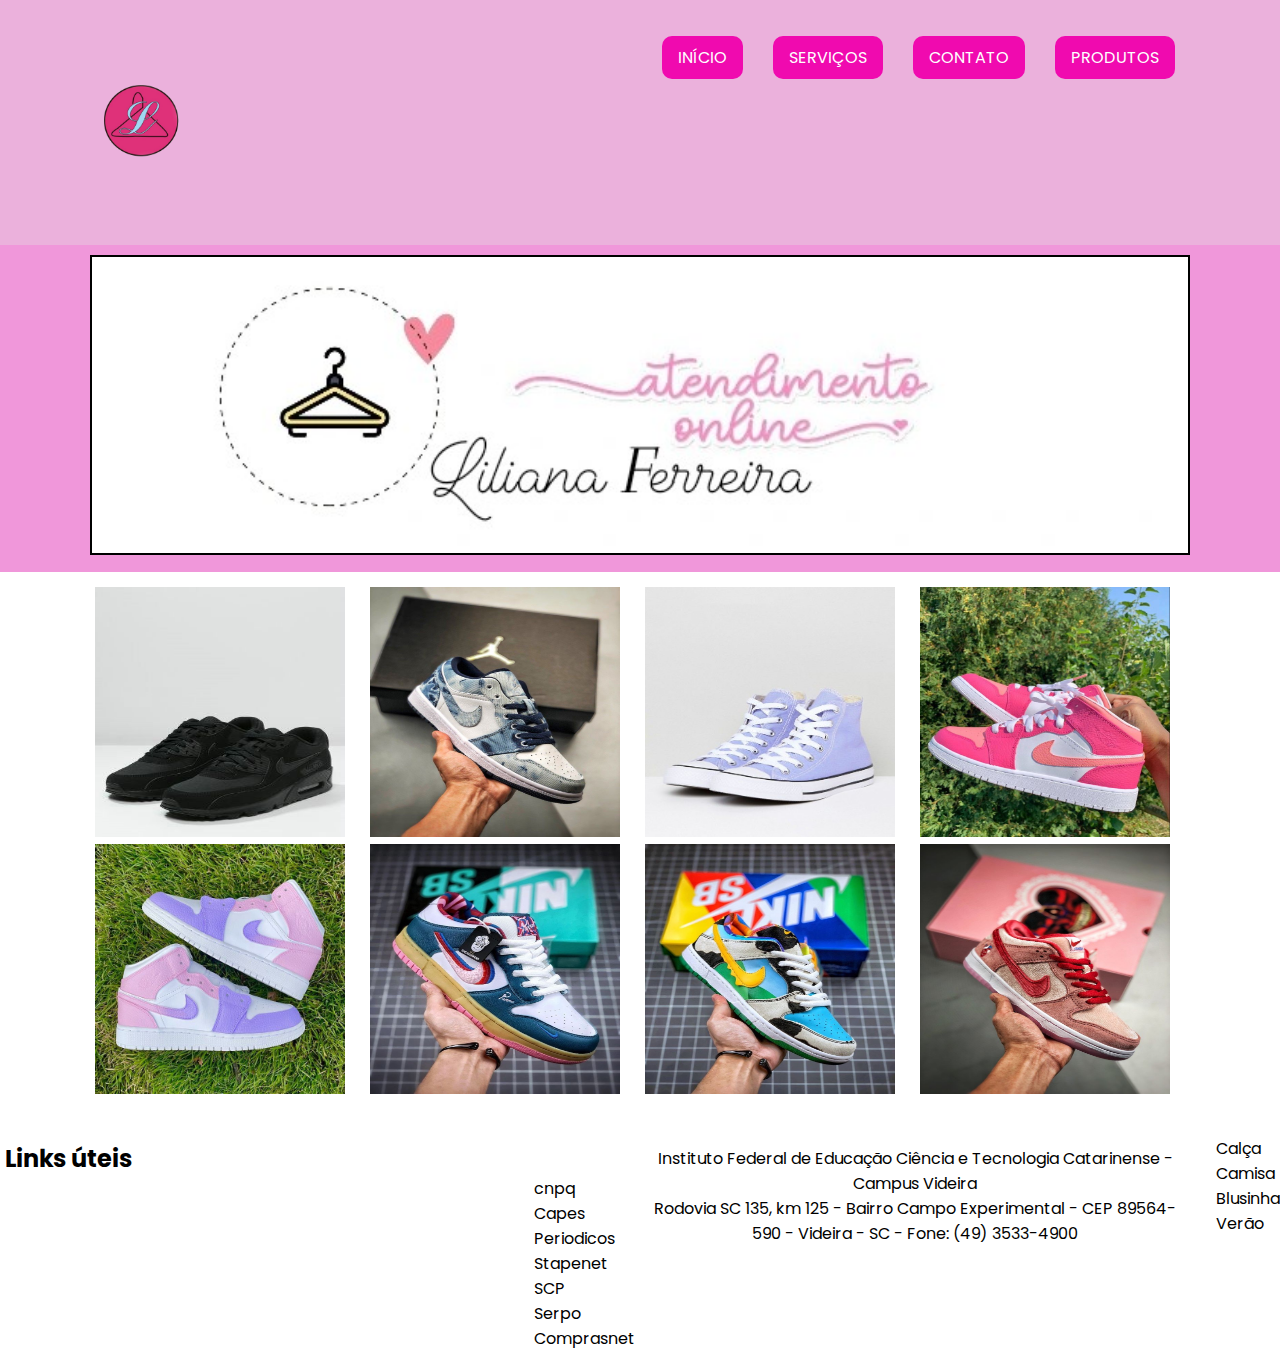
<file: index.html>
<!DOCTYPE html>
<html lang="en">
<head>
    <meta charset="UTF-8">
    <meta http-equiv="X-UA-Compatible" content="IE=edge">
    <meta name="viewport" content="width=device-width, initial-scale=1.0">
    <title>Projeto | Início</title>
    <link rel="stylesheet" href="css/estilos.css">
</head>
<body>
    <nav>
        <div class="container">
            <h1>
                <a href="img/logo PRONTA(1).png">
                    <img src="img/logo PRONTA(1).png" alt="Meu Logotipo">
                </a> 
            </h1>
            <ul>
                <li>
                    <a href="/">início</a>
                </li>
                <li>
                    <a href="servicos.html">serviços</a>
                </li>
                <li>
                    <a href="contato.html">contato</a>
                </li>
                <li>
                    <a href="produtos.html">Produtos</a>
                </li>
            </ul>
        </div>
    </nav>

    <header>      
        <div class="container clearfix">
                <img src="img/logo lili ferreira atendimento online.jpg" alt="roupas">
        </div>
    </header>

  <main>
    <div class="container clearfix">
        <div class="col-3">
                <img src="img/air max.jpg" class="look1 tamanhoimg">
                <img src="img/jordan roxo.jpg" class="look 2 tamanhoimg">
        </div>
        <div class="col-3">
                <img src="img/nike cinza e azul.jpg" class="look 3 tamanhoimg">
                <img src="img/nike sola caramelo.jpg" class="Look 4 tamanhoimg">
        </div>
        <div class="col-3">
                <img src="img/alls star lilás.jpg" class="Look 5 tamanhoimg">
                <img src="img/nike vaquinha.jpg" class="Look 6 tamanhoimg">
        </div>
        <div class="col-3">
                <img src="img/jordan rosa.jpg" class="Look 7 tamanhoimg">
                <img src="img/dunk rosa.jpg " class="Look 8 tamanhoimg">
        </div>
        
    </div>
</main>

    <footer> 
      <div class="container clearfix">
      </div class="col-6">  
            <ul>
               <li>Calça</li>
               <li>Camisa </li>
               <li>Blusinha</li>
               <li>Verão</li>
            </ul> 
        <div>
        <div class="col-6">
              <h2>Links úteis</h2>

         <ul>
                  <li>cnpq</li>
                 <li>Capes</li>
                 <li>Periodicos</li>
                 <li>Stapenet</li>
                 <li>SCP</li>
                 <li>Serpo</li>
                 <LI>Comprasnet</LI>
         </ul>
        </div>

         <div class="container clerafix center">
            <p>Instituto Federal de Educação Ciência e Tecnologia Catarinense - Campus Videira<p>
            <p>Rodovia SC 135, km 125 - Bairro Campo Experimental - CEP 89564-590 - Videira - SC - Fone: (49) 3533-4900</p>
         </div>
      </div>
    </footer>
</body>
</html>
</file>
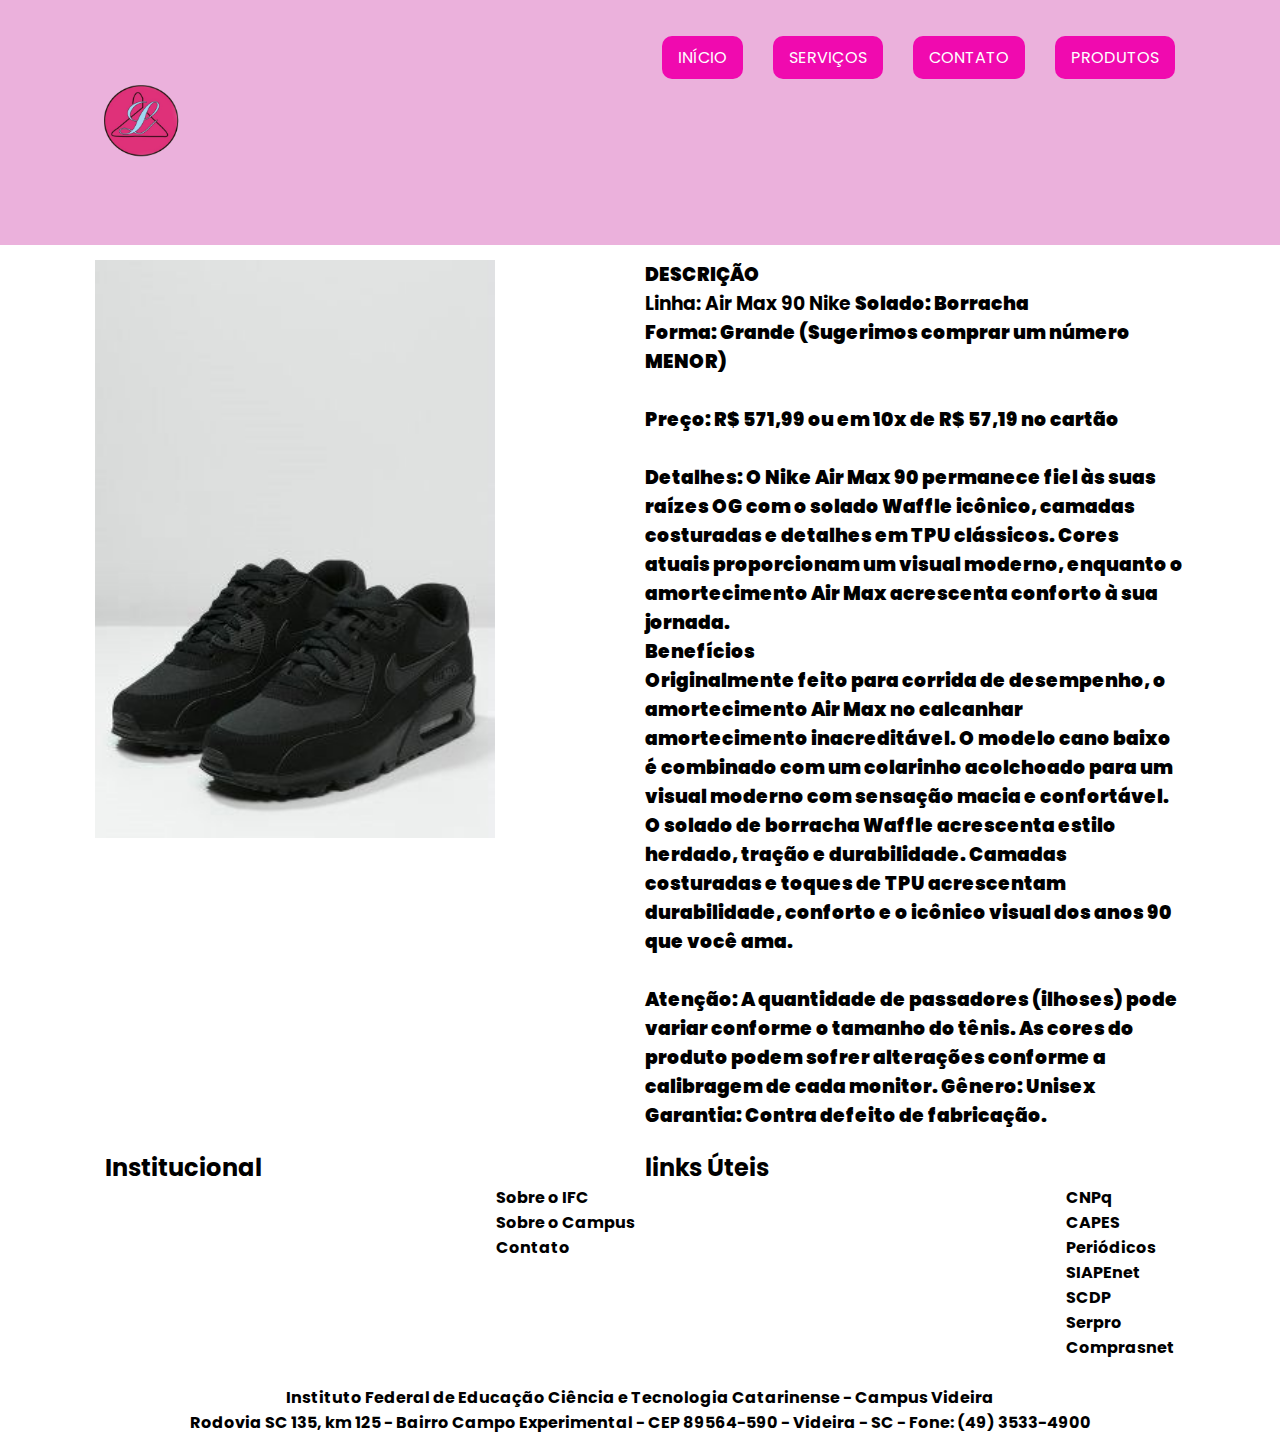
<file: air max preto.html>
<!DOCTYPE html>
<html lang="en">
<head>
    <meta charset="UTF-8">
    <meta http-equiv="X-UA-Compatible" content="IE=edge">
    <meta name="viewport" content="width=device-width, initial-scale=1.0">
    <title>Projeto | Início</title>
    <link rel="stylesheet" href="css/estilos.css">
</head>
<body>
    <nav>
        <div class="container">
            <h1>
                <a href="/">
                    <img src="img/logo PRONTA(1).png" alt="Meu Logotipo">
                </a> 
            </h1>
            <ul>
                <li>
                    <a href="/">início</a>
                </li>
                <li>
                    <a href="servicos.html">serviços</a>
                </li>
                <li>
                    <a href="contato.html">contato</a>
                </li>
                <li>
                    <a href="produtos.html">Produtos</a>
                </li>
            </ul>
        </div>
    </nav>
</nav>
<div class="container clearfix">
    <div class="col-6">
        <img src="img/air max.jpg" alt="air max"> </div>
        <main>
              <div class="col-6"> <strong> <h3><b>DESCRIÇÃO</b>
                   <br> Linha: Air Max 90 Nike
                   <b> Solado: Borracha</br>
                    Forma: Grande (Sugerimos comprar um número MENOR)</br>
                    <br>Preço: R$ 571,99
                    ou em 10x de R$ 57,19 no cartão  <br>
                    <br>Detalhes: O Nike Air Max 90 permanece fiel às suas raízes OG com o solado Waffle icônico, camadas costuradas e detalhes em TPU clássicos. Cores atuais proporcionam um visual moderno, enquanto o amortecimento Air Max acrescenta conforto à sua jornada.

                   <br>Benefícios</br>
                    Originalmente feito para corrida de desempenho, o amortecimento Air Max no calcanhar amortecimento inacreditável.
                    O modelo cano baixo é combinado com um colarinho acolchoado para um visual moderno com sensação macia e confortável.
                    O solado de borracha Waffle acrescenta estilo herdado, tração e durabilidade.
                    Camadas costuradas e toques de TPU acrescentam durabilidade, conforto e o icônico visual dos anos 90 que você ama. </br>
                    
                    <br>Atenção: A quantidade de passadores (ilhoses) pode variar conforme o tamanho do tênis. As cores do produto podem sofrer alterações conforme a calibragem de cada monitor.
                    Gênero: Unisex
                    Garantia: Contra defeito de fabricação.<br></h3></strong> </div> </main>
              <footer>

                <div class="container clearfix">
                    <div class="col-6">
                        <h2>Institucional</h2>
                        <ul>
                            <li>Sobre o IFC</li>
                            <li>Sobre o Campus</li>
                            <li>Contato</li>
                        </ul>
                    </div>
                    <div class="col-6">
                         <h2>links Úteis</h2>
                         <ul>
                            <li>CNPq</li>
                            <li>CAPES</li>
                            <li>Periódicos</li>
                            <li>SIAPEnet</li>
                            <li>SCDP</li>
                            <li>Serpro</li>
                            <li>Comprasnet</li>
                         </ul>
                    </div>
                </div>
        
                 <div class="container clearfix center">
                    <p>Instituto Federal de Educação Ciência e Tecnologia Catarinense - Campus Videira</p>
                    <p>Rodovia SC 135, km 125 - Bairro Campo Experimental - CEP 89564-590 - Videira - SC - Fone: (49) 3533-4900</p>
                </div>
            </footer> 
</body>
</file>
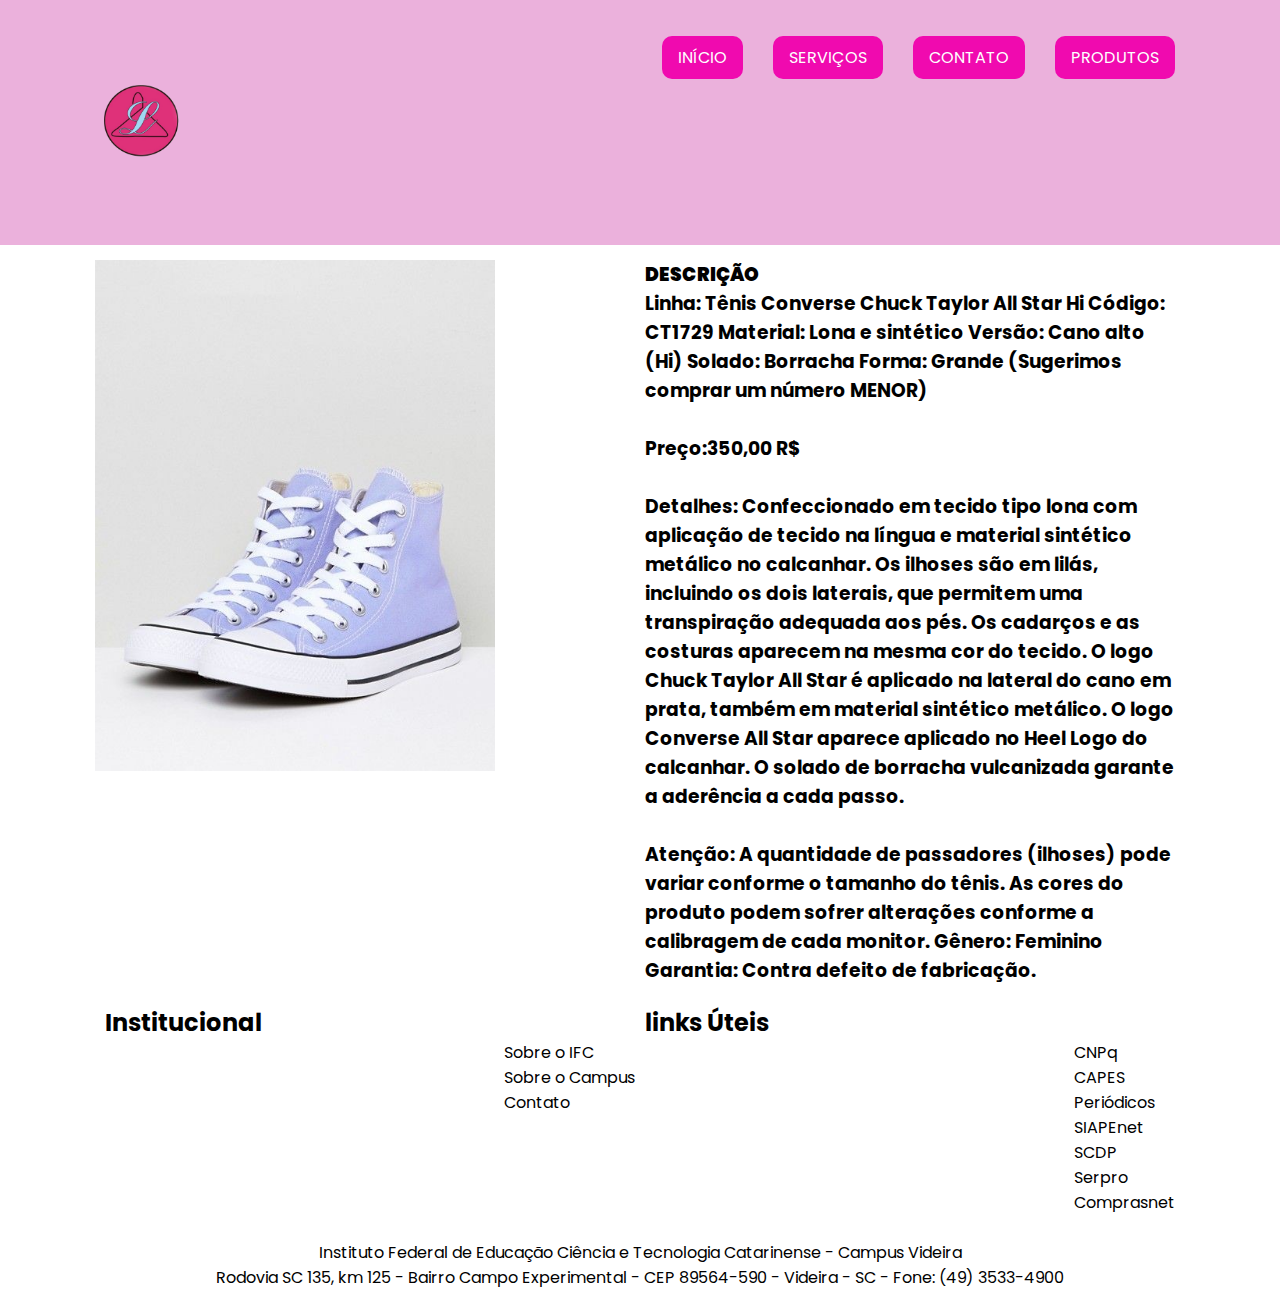
<file: alls star lilas.html>
<!DOCTYPE html>
<html lang="en">
<head>
    <meta charset="UTF-8">
    <meta http-equiv="X-UA-Compatible" content="IE=edge">
    <meta name="viewport" content="width=device-width, initial-scale=1.0">
    <title>Projeto | Início</title>
    <link rel="stylesheet" href="css/estilos.css">
</head>
<body>
    <nav>
        <div class="container">
            <h1>
                <a href="/">
                    <img src="img/logo PRONTA(1).png" alt="Meu Logotipo">
                </a> 
            </h1>
            <ul>
                <li>
                    <a href="/">início</a>
                </li>
                <li>
                    <a href="servicos.html">serviços</a>
                </li>
                <li>
                    <a href="contato.html">contato</a>
                </li>
                <li>
                    <a href="produtos.html">Produtos</a>
                </li>
            </ul>
        </div>
    </nav>
</nav>
<div class="container clearfix">
    <div class="col-6">
        <img src="img/alls star lilás.jpg" alt="alls star"> </div>
        <main>
              <div class="col-6"> <strong> <h3><b>DESCRIÇÃO</b>
                   <br> Linha: Tênis Converse Chuck Taylor All Star Hi
                    Código: CT1729
                    Material: Lona e sintético
                    Versão: Cano alto (Hi)
                    Solado: Borracha
                    Forma: Grande (Sugerimos comprar um número MENOR)</br>
                    <br>Preço:350,00 R$   <br>
                    <br>Detalhes: Confeccionado em tecido tipo lona com aplicação de tecido na língua e material sintético metálico no calcanhar. Os ilhoses são em lilás, incluindo os dois laterais, que permitem uma transpiração adequada aos pés. Os cadarços e as costuras aparecem na mesma cor do tecido. O logo Chuck Taylor All Star é aplicado na lateral do cano em prata, também em material sintético metálico. O logo Converse All Star aparece aplicado no Heel Logo do calcanhar. O solado de borracha vulcanizada garante a aderência a cada passo.</br>
                    
                    <br>Atenção: A quantidade de passadores (ilhoses) pode variar conforme o tamanho do tênis. As cores do produto podem sofrer alterações conforme a calibragem de cada monitor.
                    Gênero: Feminino
                    Garantia: Contra defeito de fabricação.<br></h3></strong> </div> </main>
              <footer>

                <div class="container clearfix">
                    <div class="col-6">
                        <h2>Institucional</h2>
                        <ul>
                            <li>Sobre o IFC</li>
                            <li>Sobre o Campus</li>
                            <li>Contato</li>
                        </ul>
                    </div>
                    <div class="col-6">
                         <h2>links Úteis</h2>
                         <ul>
                            <li>CNPq</li>
                            <li>CAPES</li>
                            <li>Periódicos</li>
                            <li>SIAPEnet</li>
                            <li>SCDP</li>
                            <li>Serpro</li>
                            <li>Comprasnet</li>
                         </ul>
                    </div>
                </div>
        
                 <div class="container clearfix center">
                    <p>Instituto Federal de Educação Ciência e Tecnologia Catarinense - Campus Videira</p>
                    <p>Rodovia SC 135, km 125 - Bairro Campo Experimental - CEP 89564-590 - Videira - SC - Fone: (49) 3533-4900</p>
                </div>
            </footer> 
</body>
</file>
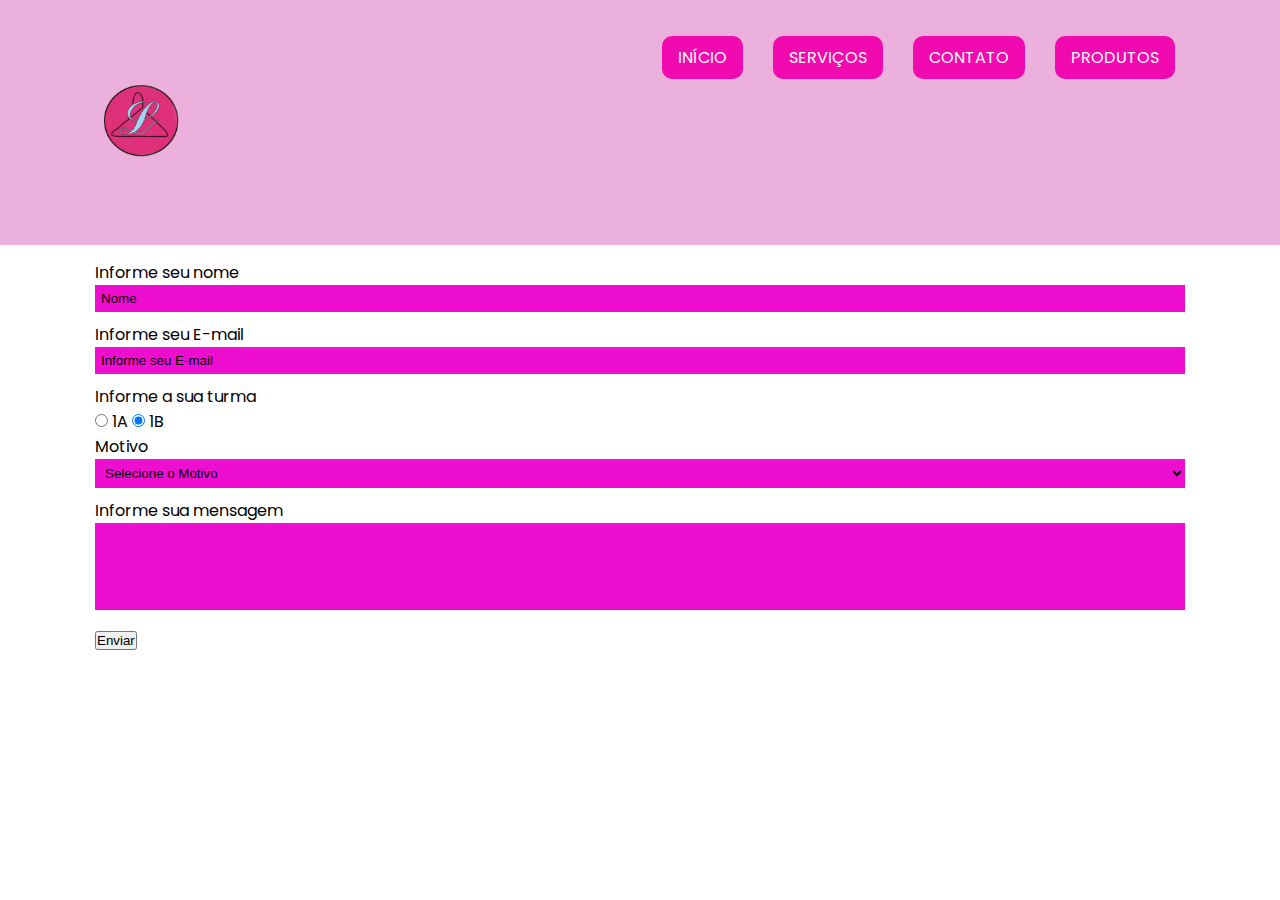
<file: contato.html>
<!DOCTYPE html>
<html lang="en">
<head>
    <meta charset="UTF-8">
    <meta http-equiv="X-UA-Compatible" content="IE=edge">
    <meta name="viewport" content="width=device-width, initial-scale=1.0">
    <title>Projeto | Início</title>
    <link rel="stylesheet" href="css/estilos.css">
</head>
<body>
    <nav>
        <div class="container">
            <h1>
                <a href="img/logo PRONTA(1).png">
                    <img src="img/logo PRONTA(1).png" alt="Meu Logotipo">
                </a> 
            </h1>
            <ul>
                <li>
                    <a href="/">início</a>
                </li>
                <li>
                    <a href="servicos.html">serviços</a>
                </li>
                <li>
                    <a href="contato.html">contato</a>
                </li>
                <li>
                    <a href="produtos.html">Produtos</a>
                </li>
            </ul>
        </div>
    </nav>
    <main>
        <div class="container clearfix">
            <div class="col-12">
                <forma>
                    <label for="nome"> Informe seu nome</label>
                    <input type="text" name="nome" id="nome"
                    placeholder="Nome" required><br>
    
                    <label for="email">Informe seu E-mail</label>
                    <input type="email" name="email" id="email"
                    placeholder="Informe seu E-mail" required="true"><br>
    
                    <label>Informe a sua turma</label>
                    <div class="form-group">
                        <input type="radio" name="turma" id="turma_1A"
                        value="1A" checked>
                        <label for="turma_1A">1A</label>
                        <input type="radio" name="turma" id="turma_1B"
                        value="1B" checked>
                        <label for="turma_1B">1B</label><br>
                    </div>
    
                    <label for="nome">Motivo</label>
                    <select name="motivo" id="motivo" required>
                        <option value="">Selecione o Motivo</option><br>
                        <option value="duvida">Dúvida</option>
                        <option value="sugestão">Sugestão</option>
                        <option value="problema">Relatar Problema</option>
                        <option value="outro">Outro</option><br>
                    </select>
    
                    <label for="mensagem"> Informe sua mensagem</label><br>
                    <textarea name="mensagem" id="mensagem" cols="10" rows="5"></textarea>
    
                    <button type="submit">
                        Enviar
                    </button>
                </forma>
            </div>
        </div>
    </main>
</body>
</html>
</file>
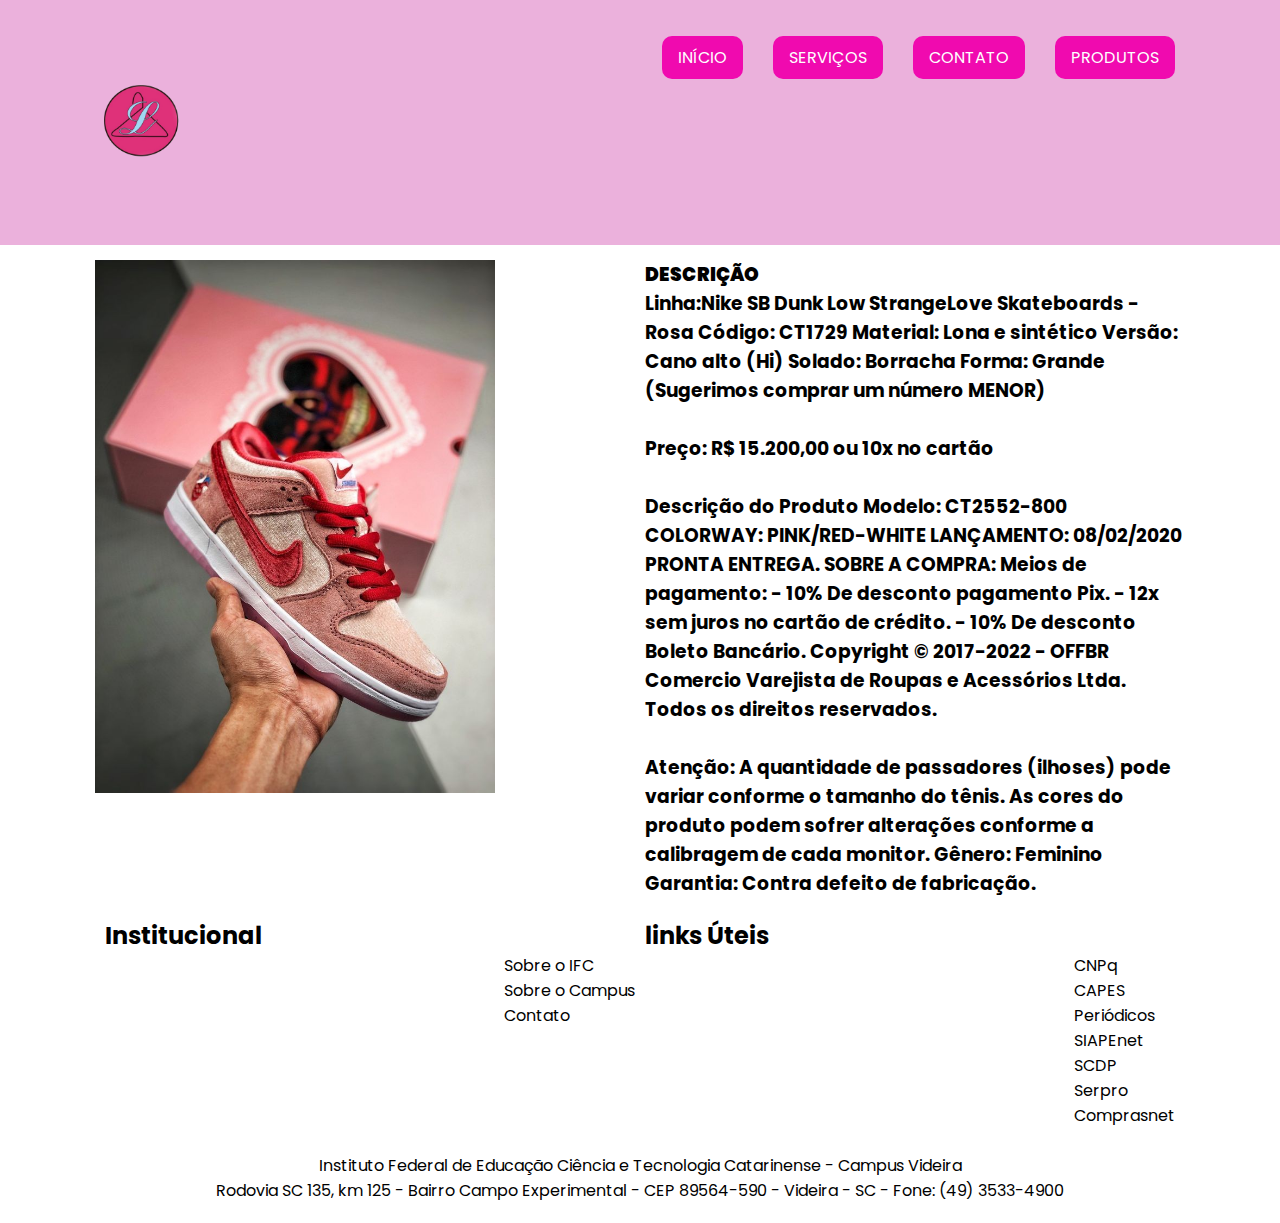
<file: dunk rosa.html>
<!DOCTYPE html>
<html lang="en">
<head>
    <meta charset="UTF-8">
    <meta http-equiv="X-UA-Compatible" content="IE=edge">
    <meta name="viewport" content="width=device-width, initial-scale=1.0">
    <title>Projeto | Início</title>
    <link rel="stylesheet" href="css/estilos.css">
</head>
<body>
    <nav>
        <div class="container">
            <h1>
                <a href="/">
                    <img src="img/logo PRONTA(1).png" alt="Meu Logotipo">
                </a> 
            </h1>
            <ul>
                <li>
                    <a href="/">início</a>
                </li>
                <li>
                    <a href="servicos.html">serviços</a>
                </li>
                <li>
                    <a href="contato.html">contato</a>
                </li>
                <li>
                    <a href="produtos.html">Produtos</a>
                </li>
            </ul>
        </div>
    </nav>
</nav>
<div class="container clearfix">
    <div class="col-6">
        <img src="img/dunk rosa.jpg" width="400px"> </div>
        <main>
              <div class="col-6"> <strong> <h3><b>DESCRIÇÃO</b>
                   <br> Linha:Nike SB Dunk Low StrangeLove Skateboards - Rosa 
                    Código: CT1729
                    Material: Lona e sintético
                    Versão: Cano alto (Hi)
                    Solado: Borracha
                    Forma: Grande (Sugerimos comprar um número MENOR)</br>
                    <br>Preço: R$ 15.200,00 ou 10x no cartão <br>
                    <br>Descrição do Produto
                    Modelo: CT2552-800
                    
                    COLORWAY: PINK/RED-WHITE
                    
                    LANÇAMENTO: 08/02/2020
                    
                    PRONTA ENTREGA.
                    
                    SOBRE A COMPRA:
                    
                    Meios de pagamento:
                    
                    - 10% De desconto pagamento Pix.
                    
                    - 12x sem juros no cartão de crédito.
                    
                    - 10% De desconto Boleto Bancário.
                    
                    Copyright © 2017-2022 - OFFBR Comercio Varejista de Roupas e Acessórios Ltda. Todos os direitos reservados.</br>
                    
                    <br>Atenção: A quantidade de passadores (ilhoses) pode variar conforme o tamanho do tênis. As cores do produto podem sofrer alterações conforme a calibragem de cada monitor.
                    Gênero: Feminino
                    Garantia: Contra defeito de fabricação.<br></h3></strong> </div> </main>
              <footer>

                <div class="container clearfix">
                    <div class="col-6">
                        <h2>Institucional</h2>
                        <ul>
                            <li>Sobre o IFC</li>
                            <li>Sobre o Campus</li>
                            <li>Contato</li>
                        </ul>
                    </div>
                    <div class="col-6">
                         <h2>links Úteis</h2>
                         <ul>
                            <li>CNPq</li>
                            <li>CAPES</li>
                            <li>Periódicos</li>
                            <li>SIAPEnet</li>
                            <li>SCDP</li>
                            <li>Serpro</li>
                            <li>Comprasnet</li>
                         </ul>
                    </div>
                </div>
        
                 <div class="container clearfix center">
                    <p>Instituto Federal de Educação Ciência e Tecnologia Catarinense - Campus Videira</p>
                    <p>Rodovia SC 135, km 125 - Bairro Campo Experimental - CEP 89564-590 - Videira - SC - Fone: (49) 3533-4900</p>
                </div>
            </footer> 
</body>
</file>
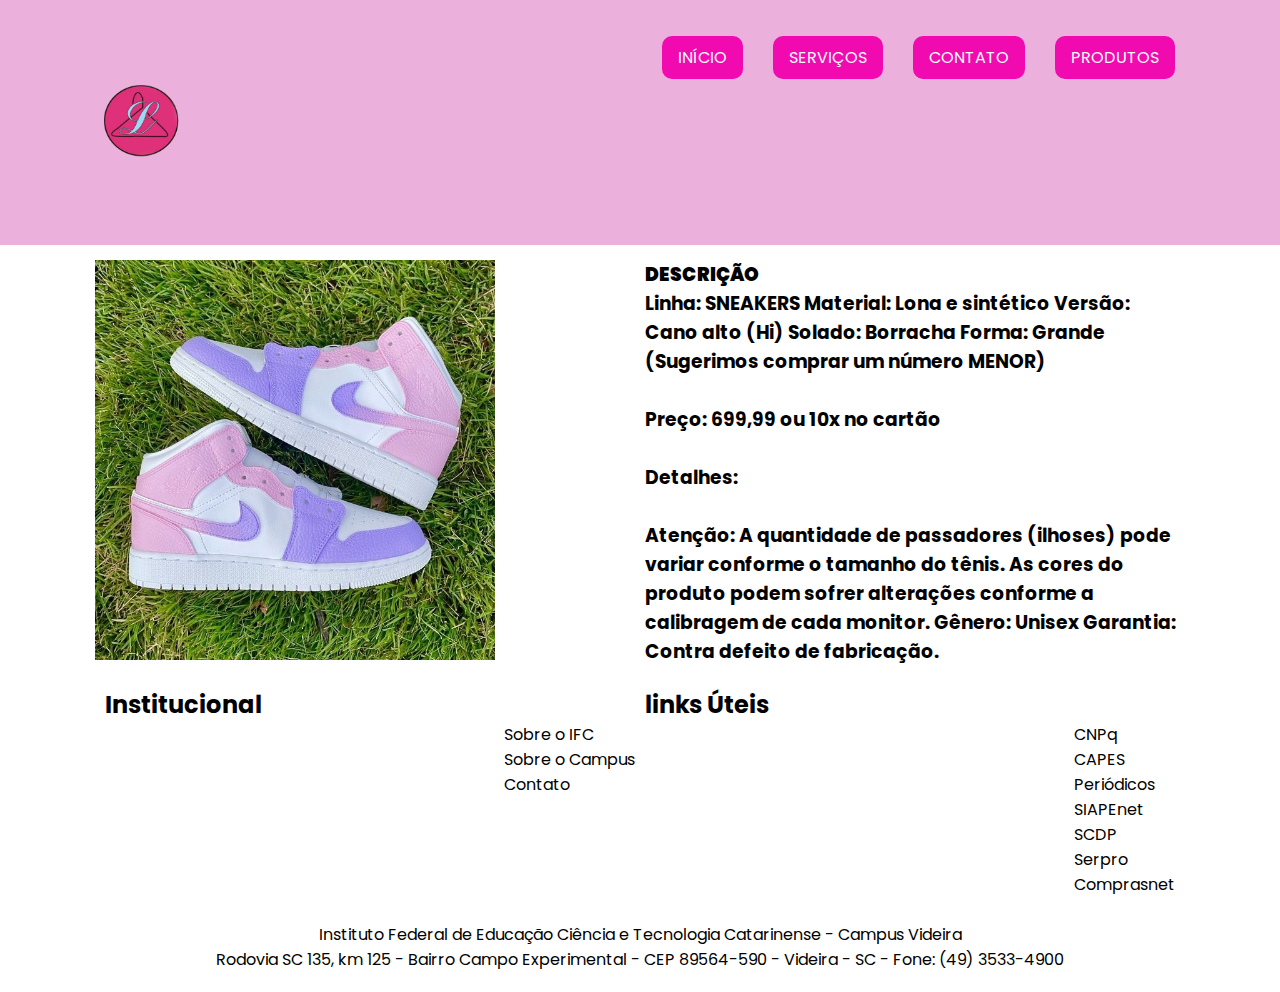
<file: jordan roxo.html>
<!DOCTYPE html>
<html lang="en">
<head>
    <meta charset="UTF-8">
    <meta http-equiv="X-UA-Compatible" content="IE=edge">
    <meta name="viewport" content="width=device-width, initial-scale=1.0">
    <title>Projeto | Início</title>
    <link rel="stylesheet" href="css/estilos.css">
</head>
<body>
    <nav>
        <div class="container">
            <h1>
                <a href="/">
                    <img src="img/logo PRONTA(1).png" alt="Meu Logotipo">
                </a> 
            </h1>
            <ul>
                <li>
                    <a href="/">início</a>
                </li>
                <li>
                    <a href="servicos.html">serviços</a>
                </li>
                <li>
                    <a href="contato.html">contato</a>
                </li>
                <li>
                    <a href="produtos.html">Produtos</a>
                </li>
            </ul>
        </div>
    </nav>
</nav>
<div class="container clearfix">
    <div class="col-6">
        <img src="img/jordan roxo.jpg" width="400px"> </div>
        <main>
              <div class="col-6"> <strong> <h3><b>DESCRIÇÃO</b>
                   <br> Linha: SNEAKERS
                    Material: Lona e sintético
                    Versão: Cano alto (Hi)
                    Solado: Borracha
                    Forma: Grande (Sugerimos comprar um número MENOR)</br>
                    <br>Preço: 699,99 ou 10x no cartão  <br>
                    <br>Detalhes:</br>
                    
                    <br>Atenção: A quantidade de passadores (ilhoses) pode variar conforme o tamanho do tênis. As cores do produto podem sofrer alterações conforme a calibragem de cada monitor.
                    Gênero: Unisex
                    Garantia: Contra defeito de fabricação.<br></h3></strong> </div> </main>
              <footer>

                <div class="container clearfix">
                    <div class="col-6">
                        <h2>Institucional</h2>
                        <ul>
                            <li>Sobre o IFC</li>
                            <li>Sobre o Campus</li>
                            <li>Contato</li>
                        </ul>
                    </div>
                    <div class="col-6">
                         <h2>links Úteis</h2>
                         <ul>
                            <li>CNPq</li>
                            <li>CAPES</li>
                            <li>Periódicos</li>
                            <li>SIAPEnet</li>
                            <li>SCDP</li>
                            <li>Serpro</li>
                            <li>Comprasnet</li>
                         </ul>
                    </div>
                </div>
        
                 <div class="container clearfix center">
                    <p>Instituto Federal de Educação Ciência e Tecnologia Catarinense - Campus Videira</p>
                    <p>Rodovia SC 135, km 125 - Bairro Campo Experimental - CEP 89564-590 - Videira - SC - Fone: (49) 3533-4900</p>
                </div>
            </footer> 
</body>
</file>
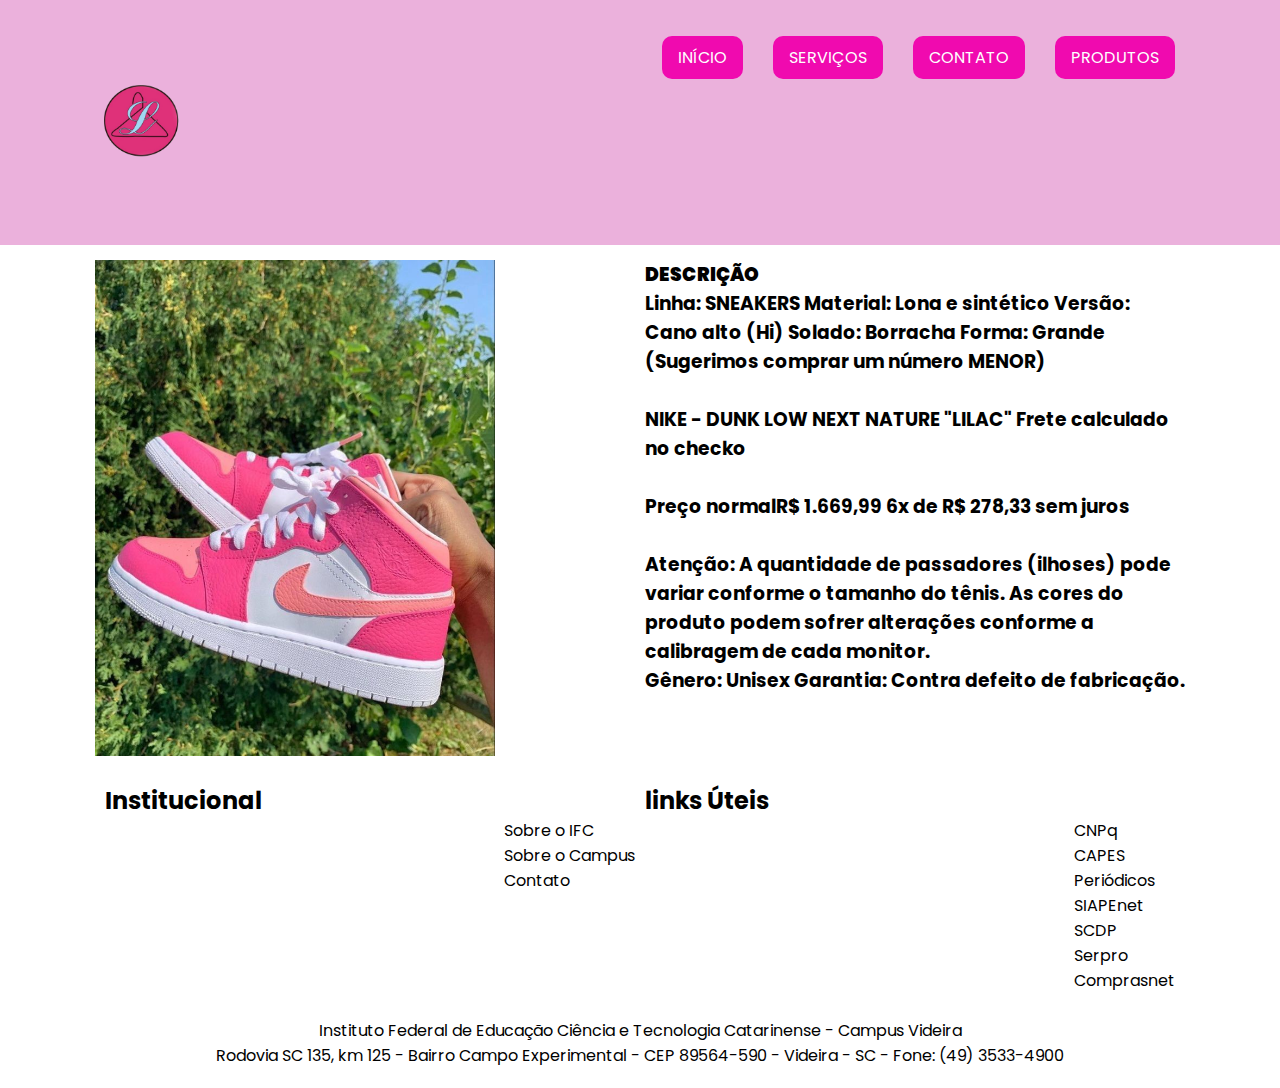
<file: jordan.html>
<!DOCTYPE html>
<html lang="en">
<head>
    <meta charset="UTF-8">
    <meta http-equiv="X-UA-Compatible" content="IE=edge">
    <meta name="viewport" content="width=device-width, initial-scale=1.0">
    <title>Projeto | Início</title>
    <link rel="stylesheet" href="css/estilos.css">
</head>
<body>
    <nav>
        <div class="container">
            <h1>
                <a href="/">
                    <img src="img/logo PRONTA(1).png" alt="Meu Logotipo">
                </a> 
            </h1>
            <ul>
                <li>
                    <a href="/">início</a>
                </li>
                <li>
                    <a href="servicos.html">serviços</a>
                </li>
                <li>
                    <a href="contato.html">contato</a>
                </li>
                <li>
                    <a href="produtos.html">Produtos</a>
                </li>
            </ul>
        </div>
    </nav>
</nav>
<div class="container clearfix">
    <div class="col-6">
        <img src="img/jordan rosa.jpg" width="400px"> </div>
        <main>
              <div class="col-6"> <strong> <h3><b>DESCRIÇÃO</b>
                   <br> Linha: SNEAKERS
                    Material: Lona e sintético
                    Versão: Cano alto (Hi)
                    Solado: Borracha
                    Forma: Grande (Sugerimos comprar um número MENOR)</br>
                    <br> NIKE - DUNK LOW NEXT NATURE "LILAC"
                    Frete calculado no checko <br>
                    <br>Preço normalR$ 1.669,99
                    6x de R$ 278,33 sem juros</br>
                    
                   <br>Atenção: A quantidade de passadores (ilhoses) pode variar conforme o tamanho do tênis. As cores do produto podem sofrer alterações conforme a calibragem de cada monitor.<br>
                    Gênero: Unisex
                    Garantia: Contra defeito de fabricação.<br></h3></strong> </div> </main>
              <footer>

                <div class="container clearfix">
                    <div class="col-6">
                        <h2>Institucional</h2>
                        <ul>
                            <li>Sobre o IFC</li>
                            <li>Sobre o Campus</li>
                            <li>Contato</li>
                        </ul>
                    </div>
                    <div class="col-6">
                         <h2>links Úteis</h2>
                         <ul>
                            <li>CNPq</li>
                            <li>CAPES</li>
                            <li>Periódicos</li>
                            <li>SIAPEnet</li>
                            <li>SCDP</li>
                            <li>Serpro</li>
                            <li>Comprasnet</li>
                         </ul>
                    </div>
                </div>
        
                 <div class="container clearfix center">
                    <p>Instituto Federal de Educação Ciência e Tecnologia Catarinense - Campus Videira</p>
                    <p>Rodovia SC 135, km 125 - Bairro Campo Experimental - CEP 89564-590 - Videira - SC - Fone: (49) 3533-4900</p>
                </div>
            </footer> 
</body>
</file>
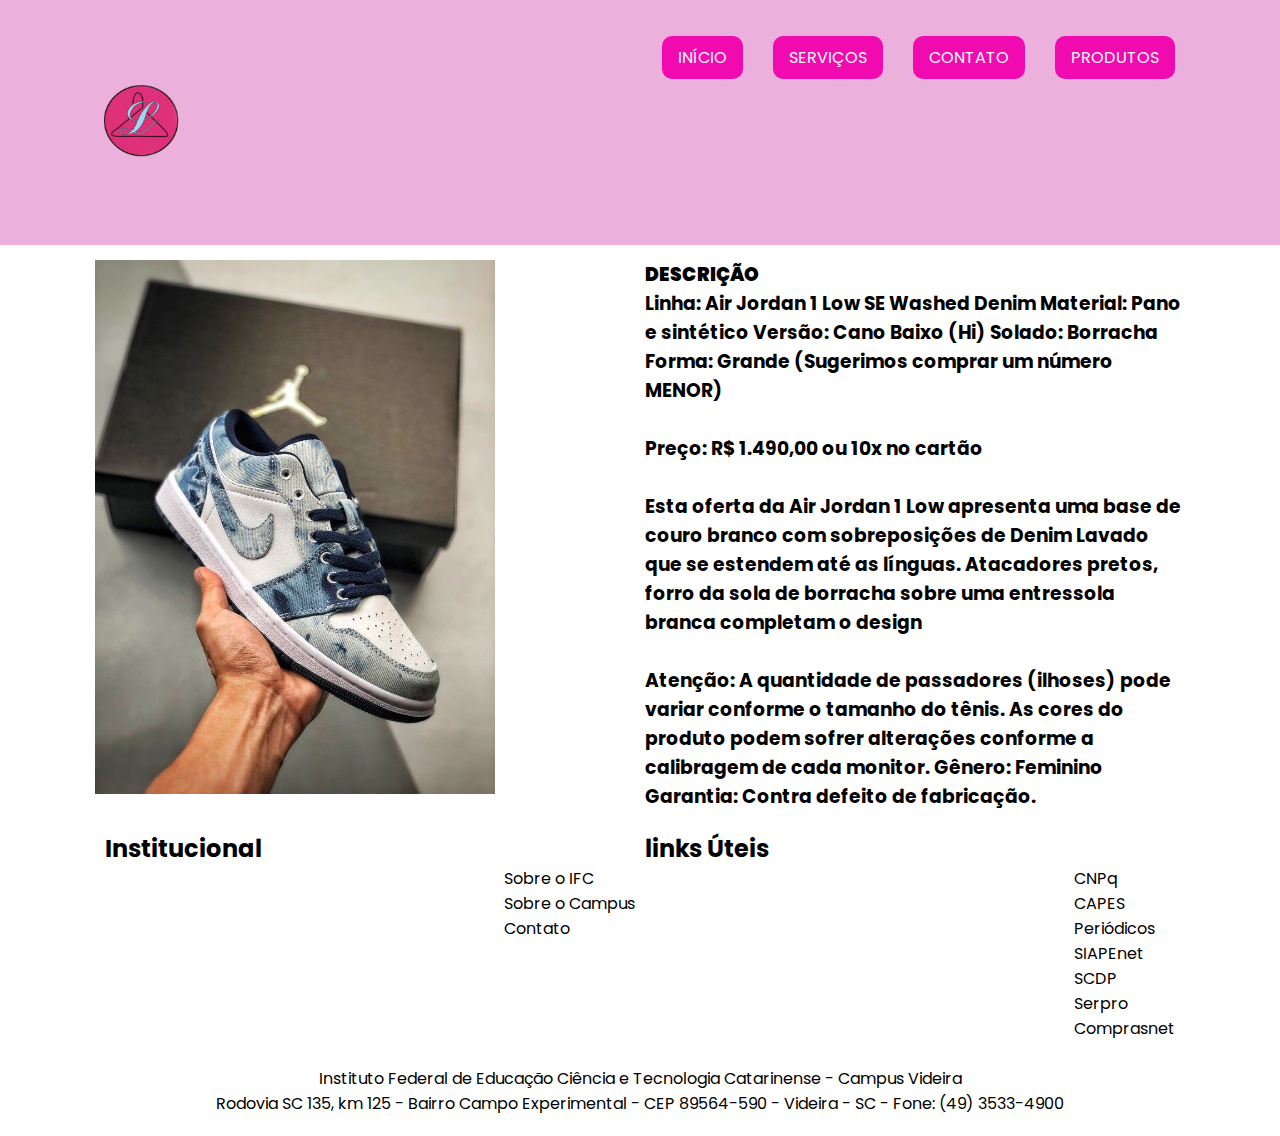
<file: nike cinza e azul.html>
<!DOCTYPE html>
<html lang="en">
<head>
    <meta charset="UTF-8">
    <meta http-equiv="X-UA-Compatible" content="IE=edge">
    <meta name="viewport" content="width=device-width, initial-scale=1.0">
    <title>Projeto | Início</title>
    <link rel="stylesheet" href="css/estilos.css">
</head>
<body>
    <nav>
        <div class="container">
            <h1>
                <a href="/">
                    <img src="img/logo PRONTA(1).png" alt="Meu Logotipo">
                </a> 
            </h1>
            <ul>
                <li>
                    <a href="/">início</a>
                </li>
                <li>
                    <a href="servicos.html">serviços</a>
                </li>
                <li>
                    <a href="contato.html">contato</a>
                </li>
                <li>
                    <a href="produtos.html">Produtos</a>
                </li>
            </ul>
        </div>
    </nav>
</nav>
<div class="container clearfix">
    <div class="col-6">
        <img src="img/nike cinza e azul.jpg" width="100%"> </div>
        <main>
              <div class="col-6"> <strong> <h3><b>DESCRIÇÃO</b>
                   <br> Linha: Air Jordan 1 Low SE Washed Denim
                    Material: Pano e sintético
                    Versão: Cano Baixo (Hi)
                    Solado: Borracha
                    Forma: Grande (Sugerimos comprar um número MENOR)</br>
                    <br>Preço: R$ 1.490,00 ou 10x no cartão  <br>
                    <br>Esta oferta da Air Jordan 1 Low apresenta uma base de couro branco com sobreposições de Denim Lavado que se estendem até as línguas. Atacadores pretos, forro da sola de borracha sobre uma entressola branca completam o design</br>
                    
                    <br>Atenção: A quantidade de passadores (ilhoses) pode variar conforme o tamanho do tênis. As cores do produto podem sofrer alterações conforme a calibragem de cada monitor.
                    Gênero: Feminino
                    Garantia: Contra defeito de fabricação.<br></h3></strong> </div> </main>
              <footer>

                <div class="container clearfix">
                    <div class="col-6">
                        <h2>Institucional</h2>
                        <ul>
                            <li>Sobre o IFC</li>
                            <li>Sobre o Campus</li>
                            <li>Contato</li>
                        </ul>
                    </div>
                    <div class="col-6">
                         <h2>links Úteis</h2>
                         <ul>
                            <li>CNPq</li>
                            <li>CAPES</li>
                            <li>Periódicos</li>
                            <li>SIAPEnet</li>
                            <li>SCDP</li>
                            <li>Serpro</li>
                            <li>Comprasnet</li>
                         </ul>
                    </div>
                </div>
        
                 <div class="container clearfix center">
                    <p>Instituto Federal de Educação Ciência e Tecnologia Catarinense - Campus Videira</p>
                    <p>Rodovia SC 135, km 125 - Bairro Campo Experimental - CEP 89564-590 - Videira - SC - Fone: (49) 3533-4900</p>
                </div>
            </footer> 
</body>
</file>
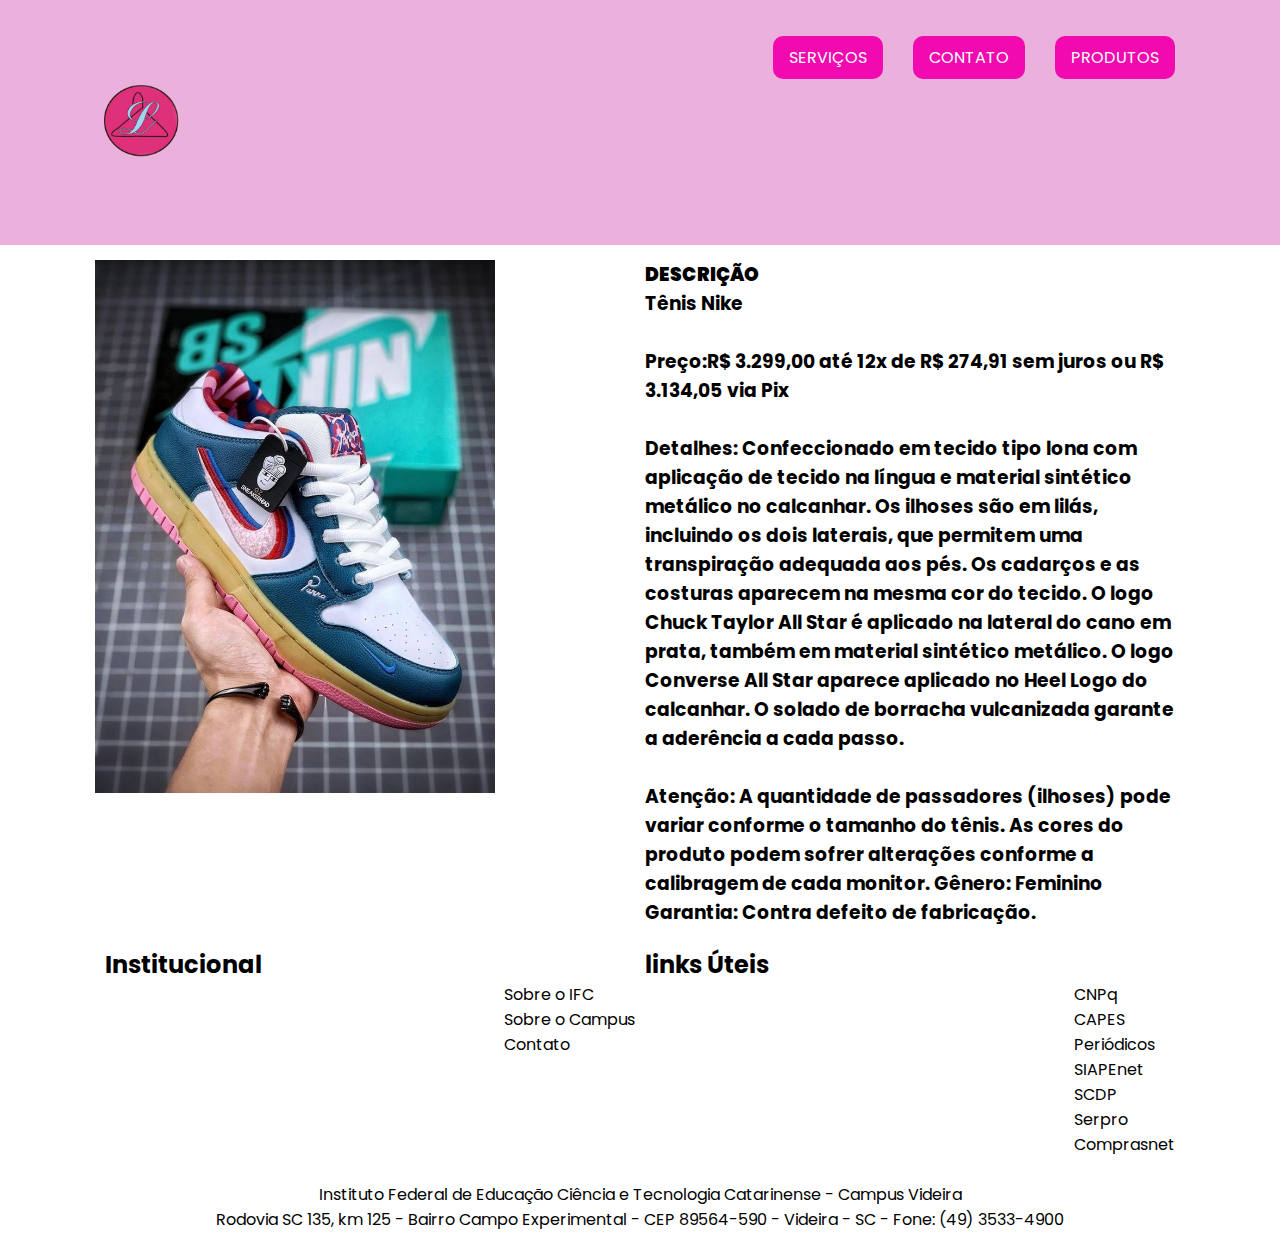
<file: nike sola caramelo.html>
<!DOCTYPE html>
<html lang="en">
<head>
    <meta charset="UTF-8">
    <meta http-equiv="X-UA-Compatible" content="IE=edge">
    <meta name="viewport" content="width=device-width, initial-scale=1.0">
    <title>Projeto | Início</title>
    <link rel="stylesheet" href="css/estilos.css">
</head>
<body>
    <nav>
        <div class="container">
            <h1>
                <a href="/">
                    <img src="img/logo PRONTA(1).png" alt="Meu Logotipo">
                </a> 
            </h1>
            <ul>
                <li>
                    <a href="servicos.html">serviços</a>
                </li>
                <li>
                    <a href="contato.html">contato</a>
                </li>
                <li>
                    <a href="produtos.html">Produtos</a>
                </li>
            </ul>
        </div>
    </nav>
</nav>
<div class="container clearfix">
    <div class="col-6">
        <img src="img/nike sola caramelo.jpg" alt="alls star"> </div>
        <main>
              <div class="col-6"> <strong> <h3><b>DESCRIÇÃO</b>
                   <br> Tênis Nike</br>
                   <br>Preço:R$ 3.299,00
                   até 12x de R$ 274,91 sem juros
                   ou R$ 3.134,05 via Pix<br>
                    <br>Detalhes: Confeccionado em tecido tipo lona com aplicação de tecido na língua e material sintético metálico no calcanhar. Os ilhoses são em lilás, incluindo os dois laterais, que permitem uma transpiração adequada aos pés. Os cadarços e as costuras aparecem na mesma cor do tecido. O logo Chuck Taylor All Star é aplicado na lateral do cano em prata, também em material sintético metálico. O logo Converse All Star aparece aplicado no Heel Logo do calcanhar. O solado de borracha vulcanizada garante a aderência a cada passo.</br>
                    
                    <br>Atenção: A quantidade de passadores (ilhoses) pode variar conforme o tamanho do tênis. As cores do produto podem sofrer alterações conforme a calibragem de cada monitor.
                    Gênero: Feminino
                    Garantia: Contra defeito de fabricação.<br></h3></strong> </div> </main>
              <footer>

                <div class="container clearfix">
                    <div class="col-6">
                        <h2>Institucional</h2>
                        <ul>
                            <li>Sobre o IFC</li>
                            <li>Sobre o Campus</li>
                            <li>Contato</li>
                        </ul>
                    </div>
                    <div class="col-6">
                         <h2>links Úteis</h2>
                         <ul>
                            <li>CNPq</li>
                            <li>CAPES</li>
                            <li>Periódicos</li>
                            <li>SIAPEnet</li>
                            <li>SCDP</li>
                            <li>Serpro</li>
                            <li>Comprasnet</li>
                         </ul>
                    </div>
                </div>
        
                 <div class="container clearfix center">
                    <p>Instituto Federal de Educação Ciência e Tecnologia Catarinense - Campus Videira</p>
                    <p>Rodovia SC 135, km 125 - Bairro Campo Experimental - CEP 89564-590 - Videira - SC - Fone: (49) 3533-4900</p>
                </div>
            </footer> 
</body>
</file>
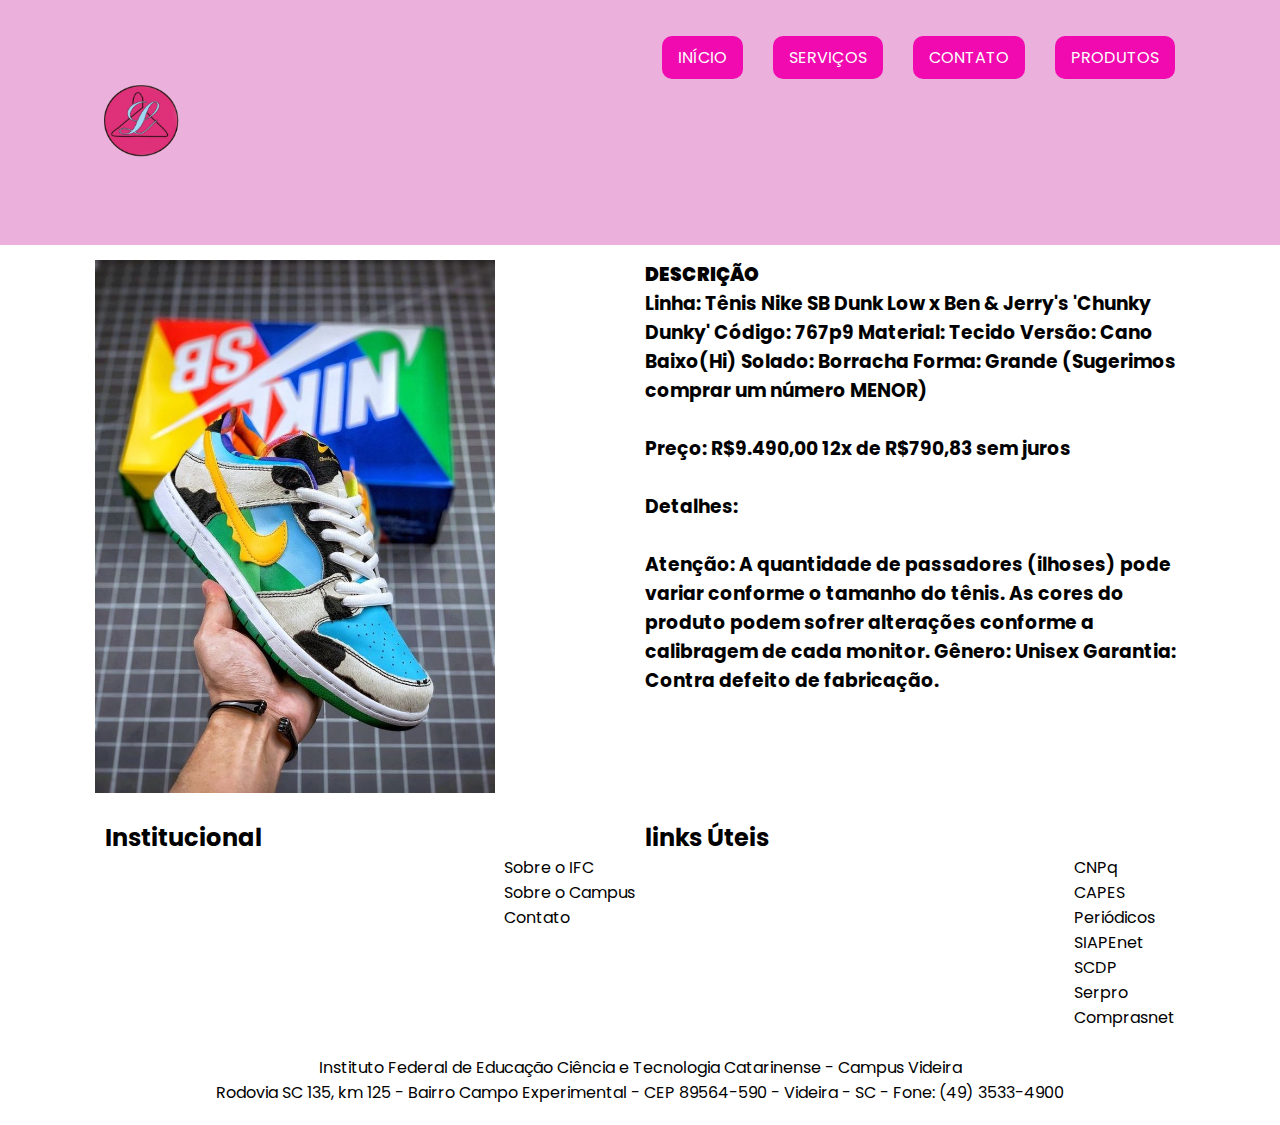
<file: nike vaquinha.html>
<!DOCTYPE html>
<html lang="en">
<head>
    <meta charset="UTF-8">
    <meta http-equiv="X-UA-Compatible" content="IE=edge">
    <meta name="viewport" content="width=device-width, initial-scale=1.0">
    <title>Projeto | Início</title>
    <link rel="stylesheet" href="css/estilos.css">
</head>
<body>
    <nav>
        <div class="container">
            <h1>
                <a href="/">
                    <img src="img/logo PRONTA(1).png" alt="Meu Logotipo">
                </a> 
            </h1>
            <ul>
                <li>
                    <a href="/">início</a>
                </li>
                <li>
                    <a href="servicos.html">serviços</a>
                </li>
                <li>
                    <a href="contato.html">contato</a>
                </li>
                <li>
                    <a href="produtos.html">Produtos</a>
                </li>
            </ul>
        </div>
    </nav>
</nav>
<div class="container clearfix">
    <div class="col-6">
        <img src="img/nike vaquinha.jpg" alt="nike vaquinha"> </div>
        <main>
              <div class="col-6"> <strong> <h3><b>DESCRIÇÃO</b>
                   <br> Linha: Tênis Nike SB Dunk Low x Ben & Jerry's 'Chunky Dunky'
                    Código: 767p9
                    Material: Tecido 
                    Versão: Cano Baixo(Hi)
                    Solado: Borracha
                    Forma: Grande (Sugerimos comprar um número MENOR)</br>
                    <br>Preço: R$9.490,00
                    12x de R$790,83 sem juros</br>
                    <br>Detalhes: </br>
                    
                    <br>Atenção: A quantidade de passadores (ilhoses) pode variar conforme o tamanho do tênis. As cores do produto podem sofrer alterações conforme a calibragem de cada monitor.
                    Gênero: Unisex
                    Garantia: Contra defeito de fabricação.<br></h3></strong> </div> </main>
              <footer>

                <div class="container clearfix">
                    <div class="col-6">
                        <h2>Institucional</h2>
                        <ul>
                            <li>Sobre o IFC</li>
                            <li>Sobre o Campus</li>
                            <li>Contato</li>
                        </ul>
                    </div>
                    <div class="col-6">
                         <h2>links Úteis</h2>
                         <ul>
                            <li>CNPq</li>
                            <li>CAPES</li>
                            <li>Periódicos</li>
                            <li>SIAPEnet</li>
                            <li>SCDP</li>
                            <li>Serpro</li>
                            <li>Comprasnet</li>
                         </ul>
                    </div>
                </div>
        
                 <div class="container clearfix center">
                    <p>Instituto Federal de Educação Ciência e Tecnologia Catarinense - Campus Videira</p>
                    <p>Rodovia SC 135, km 125 - Bairro Campo Experimental - CEP 89564-590 - Videira - SC - Fone: (49) 3533-4900</p>
                </div>
            </footer> 
</body>
</file>
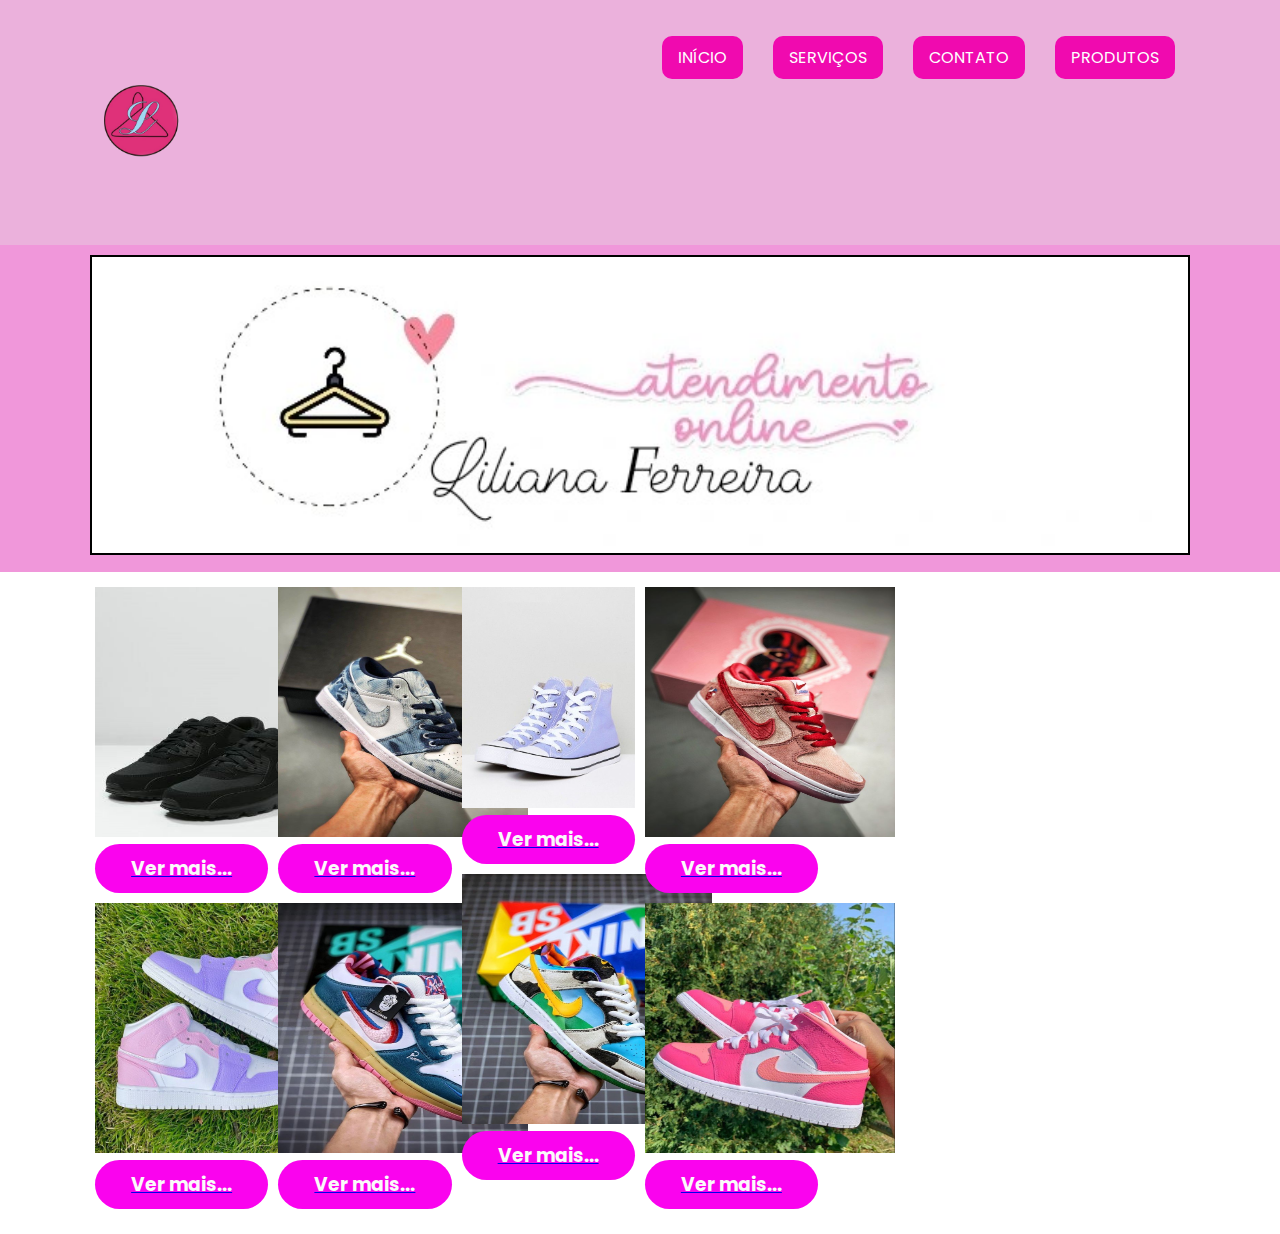
<file: produtos.html>
<!DOCTYPE html>
<html lang="en">
<head>
    <meta charset="UTF-8">
    <meta http-equiv="X-UA-Compatible" content="IE=edge">
    <meta name="viewport" content="width=device-width, initial-scale=1.0">
    <title>Projeto | Início</title>
    <link rel="stylesheet" href="css/estilos.css">
</head>
<body>
    <nav>
        <div class="container">
            <h1>
                <a href="img/logo PRONTA(1).png">
                    <img src="img/logo PRONTA(1).png" alt="Meu Logotipo">
                </a> 
            </h1>
            <ul>
                <li>
                    <a href="/">início</a>
                </li>
                <li>
                    <a href="servicos.html">serviços</a>
                </li>
                <li>
                    <a href="contato.html">contato</a>
                </li>
                <li>
                    <a href="produtos.html">produtos</a>
                </li>
            </ul>
        </div>
    </nav>

    <header>      
        <div class="container clearfix">
                <img src="img/logo lili ferreira atendimento online.jpg" alt="roupas">
        </div>
    </header>

  <main>
    <form>  
      <div class="container clearfix">
        <div class="col-2">
                <a href="https://alphaloja.com.br/products/tenis-nike-air-max-90?variant=40116098990165"><img src="img/air max.jpg" class="roupa verde tamanhoimg"></a>
                <a href="air max preto.html"><h3 class="cor">Ver mais...</h3></a>
                 
                <a href="https://thegamecollective.com.br/products/nike-dunk-low-next-nature-lilac?variant=40171573870665&currency=BRL&utm_medium=product_sync&utm_source=google&utm_content=sag_organic&utm_campaign=sag_organic"><img src="img/jordan roxo.jpg" class="look 2 tamanhoimg"></a> 
                <a href="jordan roxo.html"><h3 class="cor">Ver mais...</h3></a>
        </div>
        <div class="col-2">

               <a href="https://www.google.com/search?q=air+jordan+1+low+washed+denim&sxsrf=ALiCzsa7aOXM0QMdTMUZKjlimIxdduTYIw:1662724770949&source=lnms&tbm=shop&sa=X&ved=2ahUKEwjFmtO61If6AhXdrpUCHXVTCW0Q_AUoAXoECAEQAw&biw=1440&bih=767&dpr=1#spd=12183341091419052747"><img src="img/nike cinza e azul.jpg" class="look 3 tamanhoimg"></a> 
               <a href="nike cinza e azul.html"><h3 class="cor">Ver mais...</h3></a>

               <a href="https://www.streetfeet.com.br/tenis-nike-parra-x-dunk-low-pro-sb-abstract-art"><img src="img/nike sola caramelo.jpg" class="Look 4 tamanhoimg"></a>
               <a href="nike sola caramelo.html"><h3 class="cor">Ver mais...</h3></a>
               
        </div>
        <div class="col-2">

               <a href="https://www.riachuelo.com.br/tenis-converse-all-star-chuck-taylor-cano-alto-lilas-14519143_sku"><img src="img/alls star lilás.jpg" alt="Look 5"></a>
               <a href="alls star lilas.html"><h3 class="cor">Ver mais...</h3>

                <a href="https://www.sportlightstore.com.br/produtos/tenis-nike-sb-dunk-low-x-ben-jerrys-chunky-dunky/?srsltid=AdGWZVQX8QfCKJmwMjV5FwLYwrhY09pqfJGmlK6XtZ_1oFUTWiacGl_vBtg"><img src="img/nike vaquinha.jpg" class="Look 6 tamanhoimg"></a>
                <a href="nike vaquinha.html"><h3 class="cor">Ver mais...</h3></a>

        </div>
        <div class="col-2">
               <a href="https://www.originalsaopaulo.com/produto/nike-sb-dunk-low-strange-love/?utm_source=Google+Shopping&utm_medium=cpc&utm_campaign=Original+Feed+Merchant&srsltid=AdGWZVQmr3wz6LvkI4Ozq1Ap2RtXBdu0_QlLMm7OS4xjCV9F--NSskck3z4"><img src="img/dunk rosa.jpg" class="Look 7 tamanhoimg"></a> 
               <a href="dunk rosa.html"><h3 class="cor">Ver mais...</h3></a>

                
               <a href="https://hoxstore.com.br/products/nike-dunk-low-rose-whisper?currency=BRL&variant=43252973273320&utm_medium=cpc&utm_source=google&utm_campaign=Google%20Shopping&gclid=Cj0KCQjwpeaYBhDXARIsAEzItbEZNUPcBgzy0YewW_ojW0VFiClTJTrSwwaKWjtXqEdm5lXHAzLRjjoaAhEvEALw_wcB"><img src="img/jordan rosa.jpg" class="dunk rosa tamanhoimg"></a> 
               <a href="jordan.html"><h3 class="cor">Ver mais...</h3></a>
        </div>
        
       </div>
   </form>
</main>
</file>
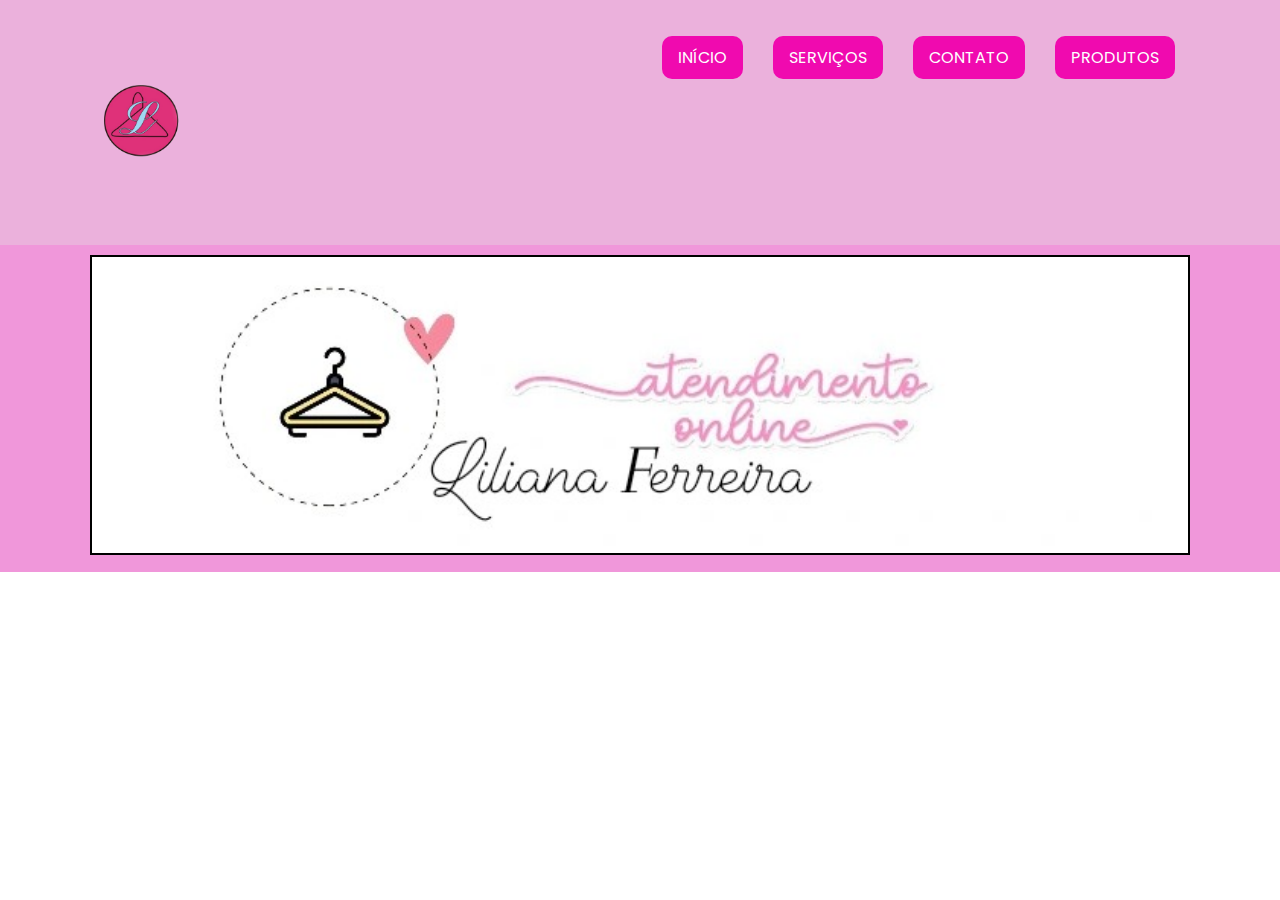
<file: servicos.html>
<!DOCTYPE html>
<html lang="en">
<head>
    <meta charset="UTF-8">
    <meta http-equiv="X-UA-Compatible" content="IE=edge">
    <meta name="viewport" content="width=device-width, initial-scale=1.0">
    <title>Projeto | Início</title>
    <link rel="stylesheet" href="css/estilos.css">
</head>
<body>
    <nav>
        <div class="container">
            <h1>
                <a href="img/logo PRONTA(1).png">
                    <img src="img/logo PRONTA(1).png" alt="Meu Logotipo">
                </a> 
            </h1>
            <ul>
                <li>
                    <a href="/">início</a>
                </li>
                <li>
                    <a href="servicos.html">serviços</a>
                </li>
                <li>
                    <a href="contato.html">contato</a>
                </li>
                <li>
                    <a href="produtos.html">Produtos</a>
                </li>
                
            </ul>
        </div>
    </nav>
    
        <header>
            <div class="container clearfix">
                <img src="img/logo lili ferreira atendimento online.jpg" alt="">
            </div>
        </header>

    <main>
        <div class="container clearfix"></div>
    </main>

</body>
</html>
</file>
<file: css/estilos.css>
@import url('https://fonts.googleapis.com/css2?family=Poppins:wght@700&display=swap');

* {
    margin: 0;
    padding: 0;
    box-sizing: border-box;
}

body {
    font-family: Poppins, monospace;
}

nav {
    background-color: rgb(235, 177, 220);
}

.container {
    width: 1120px;
    max-width: 100%;
    margin: auto;
    padding: 10px;
}

nav {
    width: 100%;
    float: right;
}

nav h1 img {
    width: 100px;
}

h1 {
   float: left;
}

ul {
    float: right;
}

nav ul li {

    display: inline;
    list-style: none;
    padding-right: 20px;
    padding: 35px 15px;
    float: left;

}
ul li a {
    text-decoration: none;
    text-transform: uppercase;
}

ul li a {
    background-color: rgb(240, 10, 175);
    color: white;
    padding: 6px 12px;
    border: 4px solid transparent;
    border-radius: 10px;
}

ul li a:hover {
    background-color: gray;
    color: white;
    border: 4px solid black;
}

header {
    background-color: rgb(240, 151, 218);
}

header img {
    width: 100%;
    border: 2px solid black;

    height: 300px;
    object-fit: cover;
    object-position: center;
}

.clearfix {
    overflow: auto;
}

.clearfix::after {
    content:"";
    clear: both;
    display: table;
}

.col-1 {width: 8.33%;}
.col-2 {width: 16.66%;}
.col-3 {width: 25%;}
.col-4 {width: 33.33%;}
.col-5 {width: 41.66%;}
.col-6 {width: 50%;}
.col-7 {width: 58.33;}
.col-8 {width: 66.66%;}
.col-9 {width: 75%;}
.col-10 {width: 83.33%;}
.col-11 {width: 91.66%;}
.col-12 {width: 100%;}

[class*="col-"] {
    float: left;
    padding: 5px;
}

main img {
    width: 100%;
}

.center {
    text-align: center;
}
.foorter{ 
    background-color: black;
    font-weight: 80;
    padding-top: 2px;
    padding-bottom: 20px;
    margin-top: 40px;
}

footer ul li{
    list-style: none;
} 

input[type="text"],
input[type="email"],
textarea,
select{
    width: 100%;
    padding:6px;
    border: 3px rgba(240, 98, 169, 0.945);
    margin-bottom: 10px;
    resize:none;
    outline:none;
    background-color: rgb(238, 14, 208);
}
input[type="text"]:focus,
input[type="email"]:focus,
textarea:focus{
    background-color: aqua;
} 
::placeholder,option,select{
    color: rgb(0, 0, 0);
}
.tamanhoimg{
    height: 250px;
    width: 250px;

}   
img{ 
    width: 400px;
}
.href{
    background-color: rgb(241, 11, 176);
    color: white;
    padding: 6px 26px;
    border: 4px solid transparent;
    border-radius: 10px
}
a .cor{
    display: block;
    background-color: rgb(250, 3, 238);
    color: rgb(250, 250, 250);
    padding: 10px;
    margin: 0 0 10px 0;
    border-radius: 32px;
    text-align: center;
}
</file>
